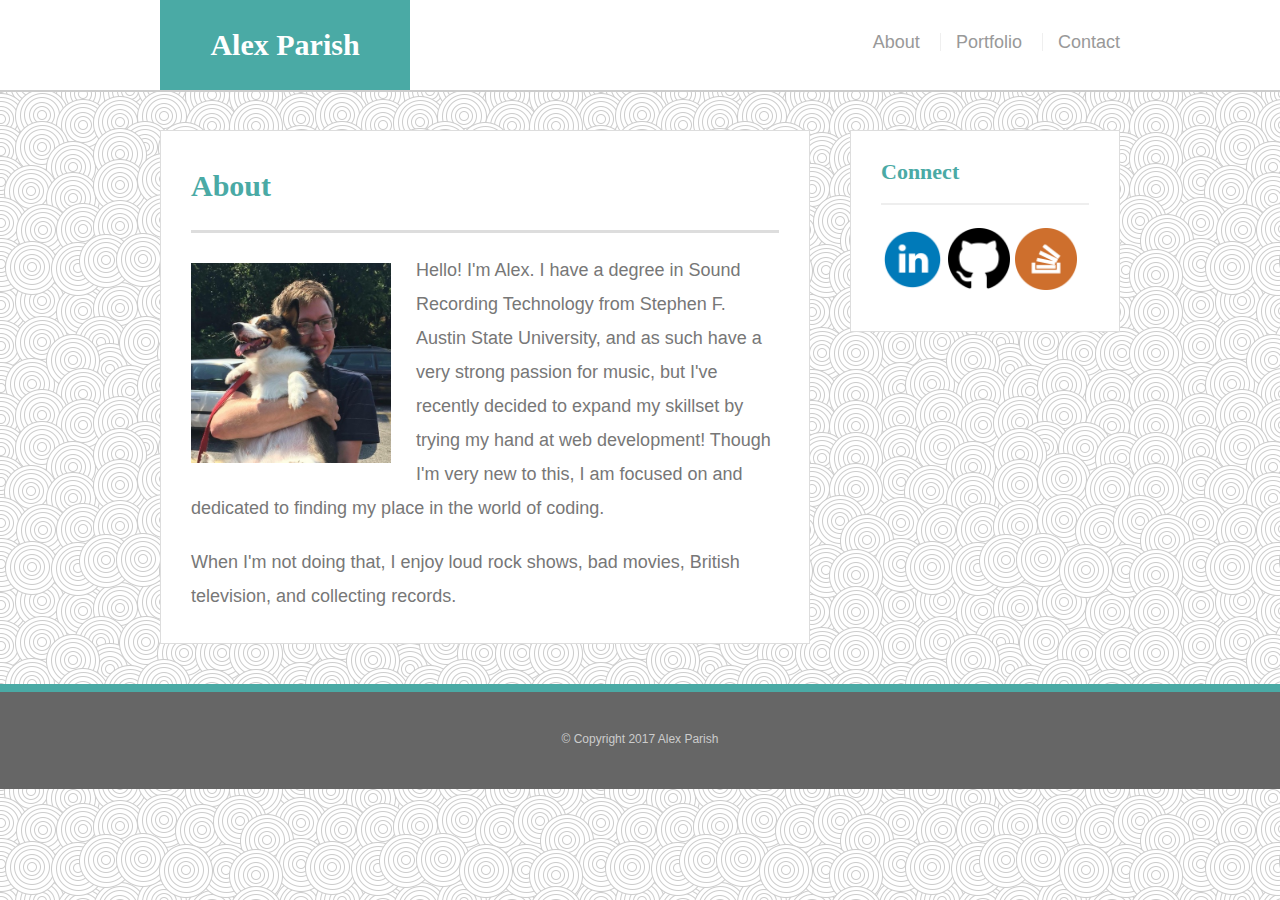
<file: index.html>
<!-- fixed footer, no fixed header !-->
<!DOCTYPE html>
<html>
<head>
	<meta charset="utf-8">
	<meta name="viewport" content="width=device-width, initial-scale=1.0">
	<link rel="stylesheet" type="text/css" href="assets/css/reset.css">
	<link rel="stylesheet" type="text/css" href="assets/css/style.css">
	<title>About Me</title>
</head>
<body>

	<header id="masthead">
		<div class="container">
			<a href="index.html" id="logo">Alex Parish</a>

			<nav>
				<a href="#">About</a>
				<a href="portfolio.html">Portfolio</a>
				<a href="contact.html">Contact</a>
			</nav>
		</div>
	</header>

	<div id="main-container" class="container">
		<section class="main-section">
			
			<h1>About</h1>

			<img src="assets/images/IMG_0133.JPG" height="250px" width="250px" class="auth-image">

			<p>Hello! I'm Alex. I have a degree in Sound Recording Technology from Stephen F. Austin State University, and as such have a very strong passion for music, but I've recently decided to expand my skillset by trying my hand at web development! Though I'm very new to this, I am focused on and dedicated to finding my place in the world of coding.</p>

			<p>When I'm not doing that, I enjoy <a href="assets/images/photo_by_tess_cagle.jpg">loud rock shows</a>, <a href="https://en.wikipedia.org/wiki/Mystery_Science_Theater_3000">bad movies</a>, <a href="hhttps://www.youtube.com/watch?v=GdvD4Fhc_K8">British television</a>, and <a href="https://www.discogs.com/user/amparish/collection">collecting records.</a></p>

		</section>

		<section class="sidebar">
			<div id="connect">
				
				<h2>Connect</h2>

				<a href="https://www.linkedin.com/in/alex-parish-b6962863/" target="_blank"><img src="assets/images/1491804555_linkedin_circle_color.png" class="social" alt="LinkedIn" width="85px" height="85px"></a>

				<a href="https://github.com/amparish" target="_blank"><img src="assets/images/1491804542_mark-github.png" class="social" alt="GitHub" width="80px" height="80px"></a>

				<a href="https://stackoverflow.com/users/7623814/amparish" target="_blank"><img src="assets/images/1491804593_stackoverflow.png" class="social" alt="Stack Overflow" width="80px" height="80px"></a>

			</div>
		</section>

	</div>

	<footer>
		<div class="container">
			&copy; Copyright 2017 Alex Parish
		</div>
	</footer>

</body>
</html>
</file>
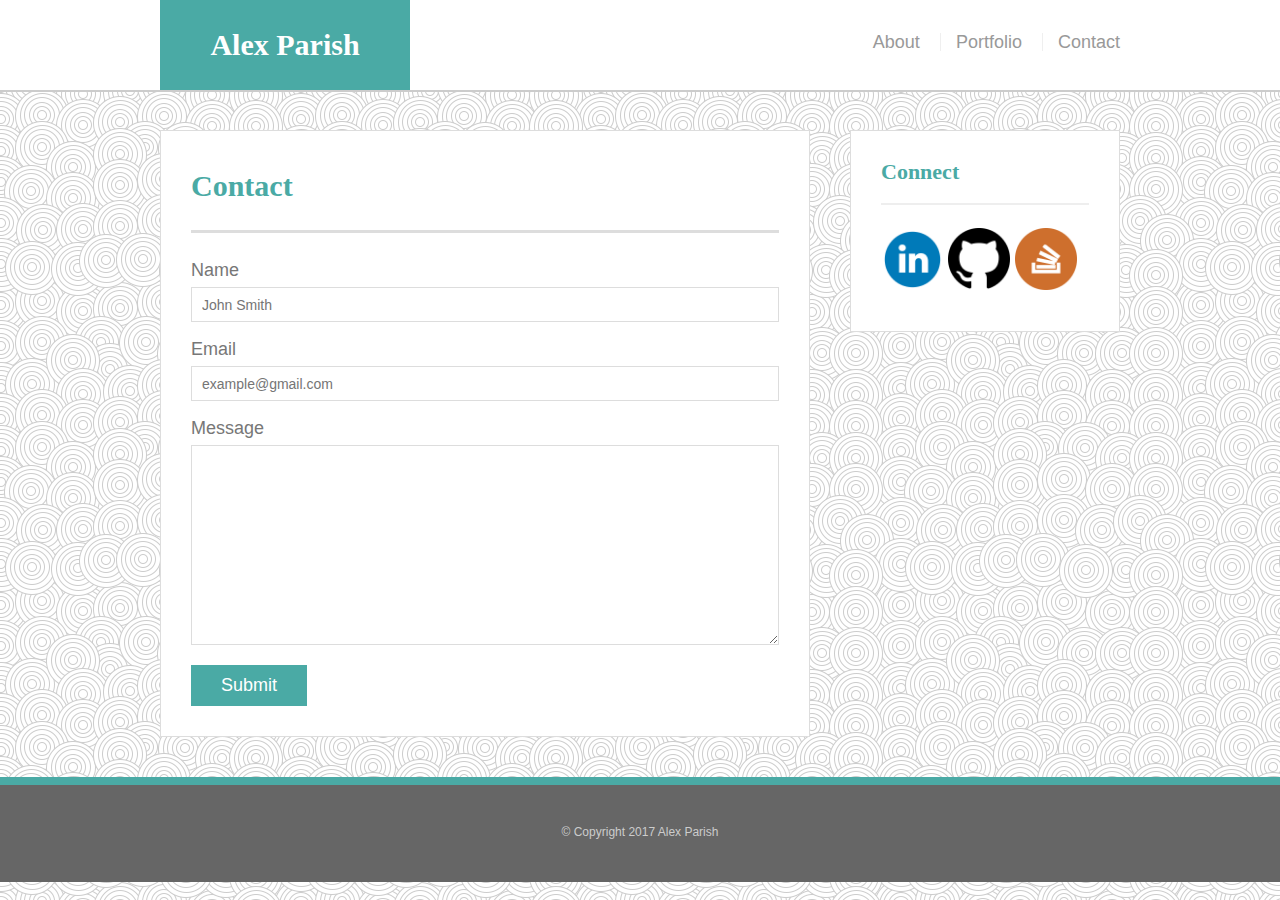
<file: contact.html>
<!DOCTYPE html>
<html>
<head>
	<meta charset="utf-8">
	<meta name="viewport" content="width=device-width, initial-scale=1.0">
	<link rel="stylesheet" type="text/css" href="assets/css/reset.css">
	<link rel="stylesheet" type="text/css" href="assets/css/style.css">
	<title>Contact Info</title>
</head>
<body>

	<header id="masthead">
		<div class="container">
			<a href="index.html" id="logo">Alex Parish</a>

			<nav>
				<a href="index.html">About</a>
				<a href="portfolio.html">Portfolio</a>
				<a href="#">Contact</a>
			</nav>
		</div>
	</header>

	<div id="main-container" class="container">
		<section class="main-section">
			<h1>Contact</h1>

			<form id="contact-form">
				<ul>
					<li>
						<label for="name">Name</label>
						<input type="text" id="name" name="name" placeholder="John Smith" required="required">
					</li>
					<li>
						<label for="email">Email</label>
						<input type="email" id="email" name="email" placeholder="example@gmail.com" required="required">
					</li>
					<li>
						<label for="message">Message</label>
						<textarea id="message" name="message" required="required"></textarea>
					</li>
				</ul>
				<input type="submit" value="Submit">
			</form>
		</section>

		<section class="sidebar">
			<div id="connect">
				<h2>Connect</h2>

				<a href="https://www.linkedin.com/in/alex-parish-b6962863/" target="_blank"><img src="assets/images/1491804555_linkedin_circle_color.png" class="social" alt="LinkedIn" width="85px" height="85px"></a>

				<a href="https://github.com/amparish" target="_blank"><img src="assets/images/1491804542_mark-github.png" class="social" alt="GitHub" width="80px" height="80px"></a>

				<a href="https://stackoverflow.com/users/7623814/amparish" target="_blank"><img src="assets/images/1491804593_stackoverflow.png" class="social" alt="Stack Overflow" width="80px" height="80px"></a>
			</div>
		</section>

	</div>

	<footer>
		<div class="container">
			© Copyright 2017 Alex Parish
		</div>
	</footer>
</body>
</html>
</file>
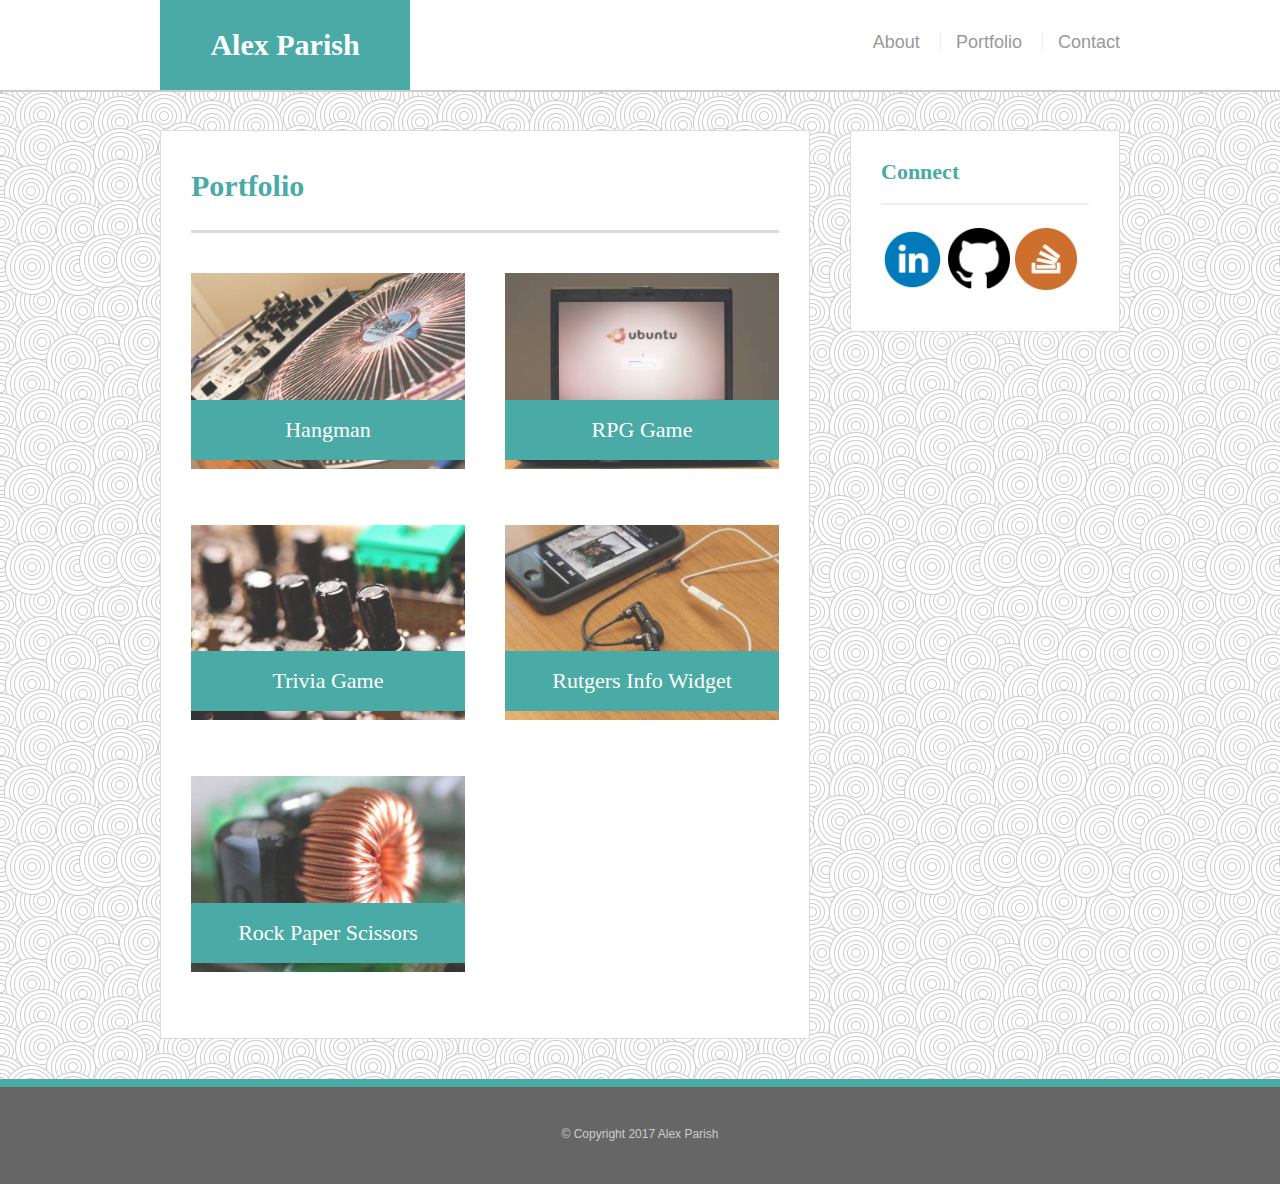
<file: portfolio.html>
<!DOCTYPE html>
<html>

<head>
	<meta charset="utf-8">
	<meta name="viewport" content="width=device-width, initial-scale=1.0">
	<link rel="stylesheet" type="text/css" href="assets/css/reset.css">
	<link rel="stylesheet" type="text/css" href="assets/css/style.css">
	<title>Portfolio | Alex Parish</title>
</head>

<body>

	<header id="masthead">
		<div class="container">
			<a href="index.html" id="logo">Alex Parish</a>

			<nav>
				<a href="index.html">About</a>
				<a href="#">Portfolio</a>
				<a href="contact.html">Contact</a>
			</nav>
		</div>
	</header>

	<div id="main-container" class="container">
		<section class="main-section">
			
			<h1>Portfolio</h1>
		
			<div class="work">
				<img src="assets/images/technics-q-c-350-250-2.jpg" alt="Hangman">

				<h3>Hangman</h3>
			</div>
			
			<div class="work">
				<img src="assets/images/technics-q-c-350-250-3.jpg" alt="RPG Game">

				<h3>RPG Game</h3>
			</div>
		
			<div class="work">
				<img src="assets/images/technics-q-c-350-250-4.jpg" alt="Trivia Game">

				<h3>Trivia Game</h3>
			</div>
		
			<div class="work">
				<img src="assets/images/technics-q-c-350-250-7.jpg" alt="Rutgers Info Widget">

				<h3>Rutgers Info Widget</h3>
			</div>
		
			<div class="work">
				<img src="assets/images/technics-q-c-350-250-8.jpg" alt="Rock Paper Scissors">

				<h3>Rock Paper Scissors</h3>
			</div>

		</section>

		<section class="sidebar">
			<div id="connect">
				<h2>Connect</h2>

				<a href="https://www.linkedin.com/in/alex-parish-b6962863/" target="_blank"><img src="assets/images/1491804555_linkedin_circle_color.png" class="social" alt="LinkedIn" width="85px" height="85px"></a>

				<a href="https://github.com/amparish" target="_blank"><img src="assets/images/1491804542_mark-github.png" class="social" alt="GitHub" width="80px" height="80px"></a>

				<a href="https://stackoverflow.com/users/7623814/amparish" target="_blank"><img src="assets/images/1491804593_stackoverflow.png" class="social" alt="Stack Overflow" width="80px" height="80px"></a>
			</div>
		</section>

	</div>

	<footer>
		<div class="container">
			© Copyright 2017 Alex Parish
		</div>
	</footer>

</body>
</html>
</file>
<file: assets/css/style.css>
body {
  font-family: Arial, "Helvetica Neue", Helvetica, sans-serif;
  font-size: 18px;
  line-height: 34px;
  color: #777;
  background: url(../images/swirl_pattern.png);
}

* {
  box-sizing: border-box;
}

/* sticky footer styling */

/* http://ryanfait.com/html5-sticky-footer/ */

html,
body {
  height: 100%;
}

.wrapper {
  height: auto !important;
  height: 100%;
  min-height: 100%;
  margin: 0 auto -105px;
}

footer,
.push {
  height: 105px;
}

/* end sticky footer styling */

/* start hover styling */

#logo:hover,
input[type=submit]:hover {
  background: #5e7f7e;
}

nav a:hover {
  color: #5e7f7e;
}

.social:hover {
  cursor: pointer;
  opacity: 0.8;
}

/* end hover styling */

/* general */

.container {
  width: 100%;
  max-width: 960px;
  margin: 0 auto;
  clear: both;
}

h1,
h2,
h3,
p {
  margin-bottom: 20px;
}

p:last-child {
  margin-bottom: 0;
}

h1,
h2,
h3 {
  font-family: Georgia, Times, "Times New Roman", serif;
  font-weight: 700;
  color: #4aaaa5;
}

h1 {
  padding-bottom: 20px;
  font-size: 30px;
  line-height: 49px;
  border-bottom: 3px solid #ddd;
}

h2,
h3 {
  font-size: 22px;
}

a {
	text-decoration: none;
	color: #777;
}

/* header */

#masthead {
  position: fixed;
  z-index: 99;
  width: 100%;
  margin: 0 0 30px;
  overflow: auto;
  color: #fff;
  background: #fff;
  border-bottom: 2px solid #ccc;
}

#logo {
  float: left;
  width: 250px;
  height: 90px;
  font-family: Georgia, Times, "Times New Roman", serif;
  font-size: 30px;
  font-weight: 700;
  line-height: 90px;
  color: #fff;
  text-align: center;
  text-decoration: none;
  background: #4aaaa5;
}

nav {
  float: right;
  margin-top: 25px;
}

nav a {
  display: inline-block;
  padding-left: 15px;
  margin-left: 15px;
  line-height: 18px;
  color: #999;
  text-decoration: none;
  border-left: 1px solid #efefef;
}

nav a:first-child {
  border-left: 0 none;
}

/* footer */

footer {
  padding: 30px 0;
  clear: both;
  font-size: 12px;
  color: #fff;
  color: #ccc;
  text-align: center;
  background: #666;
  border-top: 8px solid #4aaaa5;
}

/* sidebar */

.sidebar {
  float: right;
  width: 100%;
  max-width: 270px;
  padding: 30px;
  margin-bottom: 20px;
  background: #fff;
  border: 1px solid #ddd;
}

h3,
.sidebar h2 {
  padding-bottom: 20px;
  margin-bottom: 15px;
  line-height: 22px;
  border-bottom: 2px solid #eee;
}

.social {
  width: 62px;
  height: 62px;
  margin-top: 8px;
  margin-right: 5px;
}

.social:last-child {
  margin-right: 0;
}

/* main */

#main-container {
  padding-top: 130px;
}

.main-section {
  float: left;
  width: 100%;
  max-width: 650px;
  padding: 30px;
  margin: 0 0 40px;
  background: #fff;
  border: 1px solid #ddd;
}

/* portfolio page */

.work {
  position: relative;
  float: left;
  width: 274px;
  margin: 20px 0 25px;
  overflow: auto;
}

.work:nth-child(even) {
  margin-right: 40px;
}

.work img {
  width: 100%;
  border: 0 none;
  opacity: 0.8;
}

.work h3 {
  position: absolute;
  bottom: 20px;
  width: 100%;
  padding: 15px;
  margin-bottom: 0;
  font-weight: 300;
  line-height: 30px;
  color: #fff;
  text-align: center;
  background: #4aaaa5;
  border-bottom: 0;
}

.auth-image {
  float: left;
  width: 200px;
  height: auto;
  margin-top: 10px;
  margin-right: 25px;
}

/* contact page */

#contact-form ul {
  margin-bottom: 20px;
}

#contact-form li {
  margin-bottom: 10px;
}

label,
input[type=text],
input[type=email],
textarea {
  display: block;
  width: 100%;
}

input[type=text],
input[type=email],
textarea {
  height: 35px;
  padding: 0 10px;
  font-size: 14px;
  border: 1px solid #ddd;
}

textarea {
  height: 200px;
}

input[type=submit] {
  padding: 10px 30px;
  font-size: 18px;
  color: #fff;
  cursor: pointer;
  background: #4aaaa5;
  border: 0 none;
}

/* media queries */

@media only screen and (max-width: 980px) {
	#logo {
		margin-left: 100px;
	}

	nav {
		margin-right: 100px;
	}

	.main-section {
		max-width: 500px;
		margin-left: 100px;
	}

	.sidebar {
		max-width: 225px;
		margin-right: 100px;
	}

	.social {
		width: 51px;
		height: 51px;
	}
}

@media only screen and (max-width: 768px) {
	#logo {
		margin-left: 20px;
	}

	nav {
		margin-right: 20px;
	}

	.main-section {
		max-width: 715px;
		margin-left: 20px;
	}

	.sidebar {
		max-width: 715px;
		margin-left: 20px;
		margin-right: 33px;
	}

	.social {
		width: 64px;
		height: 64px;
	}

	.sidebar, h2, h3 {
		font-size: 26px;
	}
}

@media only screen and (max-width: 640px) {
	#logo {
		margin-left: 0;
		width: 100%;
	}

	nav {
		float: left;
		width: 99%;
		text-align: center;
	}

	nav a {
		width: 30%;
	}

	.main-section {
		margin-top: 50px;
		width: 94%;
	}

	.auth-image {
		width: 100%;
		padding-bottom: 20px;
	}

	.sidebar {
		width: 94%;
		margin-bottom: 40px;
		margin-right: 19px;
	}

	.work {
		width: 100%;
	}
}
</file>
